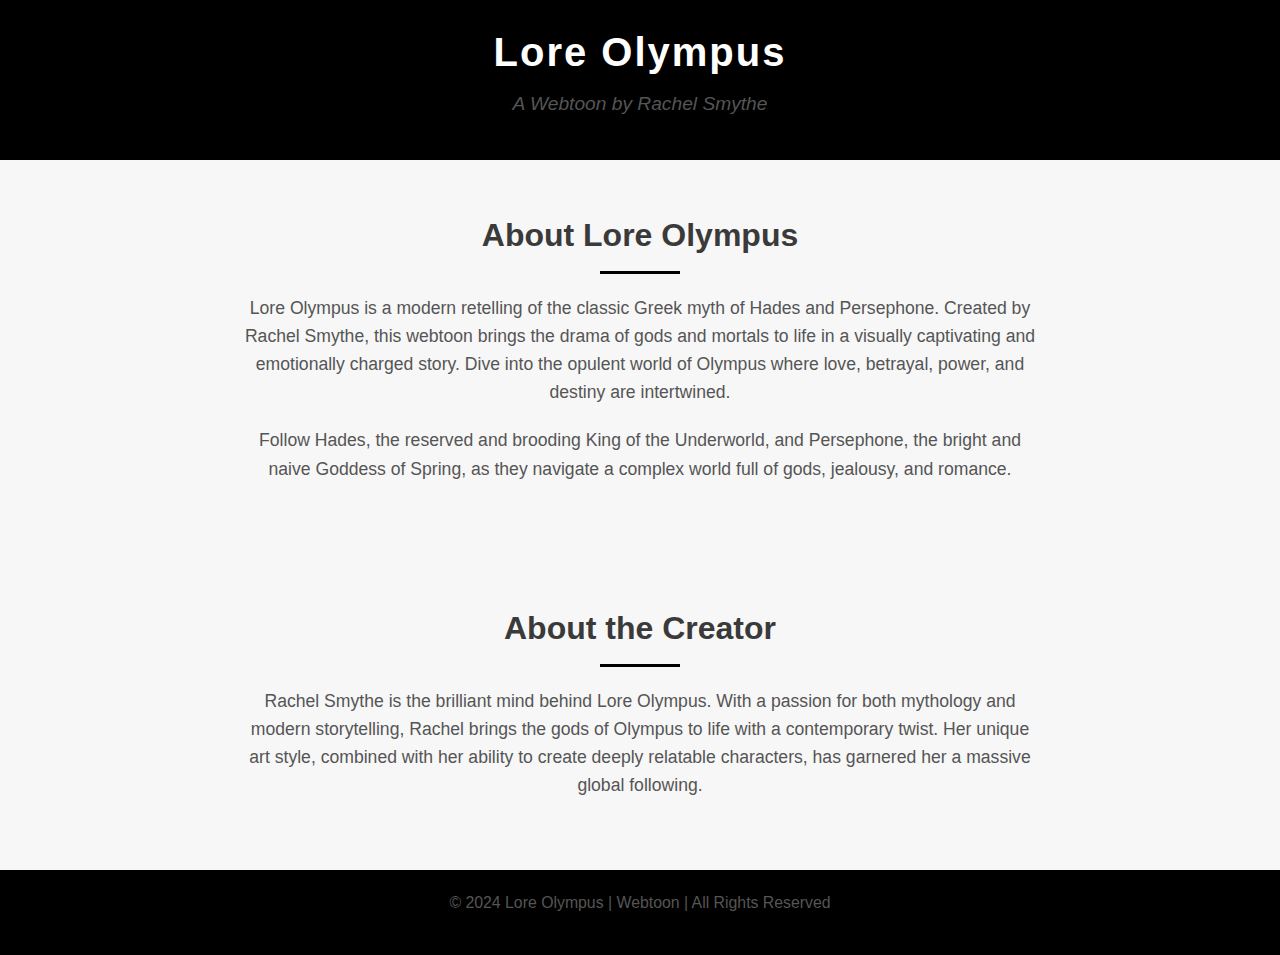
<file: about.html>
<!DOCTYPE html>
<html lang="en">
<head>
    <meta charset="UTF-8">
    <meta name="viewport" content="width=device-width, initial-scale=1.0">
    <meta http-equiv="X-UA-Compatible" content="ie=edge">
    <title>About Lore Olympus</title>
    <link rel="stylesheet" href="about.css">
</head>
<body>
    <header>
        <div class="header-content">
            <h1 class="title">Lore Olympus</h1>
            <p class="subtitle">A Webtoon by Rachel Smythe</p>
        </div>
    </header>

    <section class="about-section">
        <div class="about-container">
            <h2>About Lore Olympus</h2>
            <p>Lore Olympus is a modern retelling of the classic Greek myth of Hades and Persephone. Created by Rachel Smythe, this webtoon brings the drama of gods and mortals to life in a visually captivating and emotionally charged story. Dive into the opulent world of Olympus where love, betrayal, power, and destiny are intertwined.</p>
            <p>Follow Hades, the reserved and brooding King of the Underworld, and Persephone, the bright and naive Goddess of Spring, as they navigate a complex world full of gods, jealousy, and romance.</p>
        </div>
    </section>

    <section class="creator-section">
        <div class="creator-container">
            <h2>About the Creator</h2>
            <p>Rachel Smythe is the brilliant mind behind Lore Olympus. With a passion for both mythology and modern storytelling, Rachel brings the gods of Olympus to life with a contemporary twist. Her unique art style, combined with her ability to create deeply relatable characters, has garnered her a massive global following.</p>
        </div>
    </section>

    <footer>
        <div class="footer-content">
            <p>© 2024 Lore Olympus | Webtoon | All Rights Reserved</p>
        </div>
    </footer>
</body>
</html>
</file>
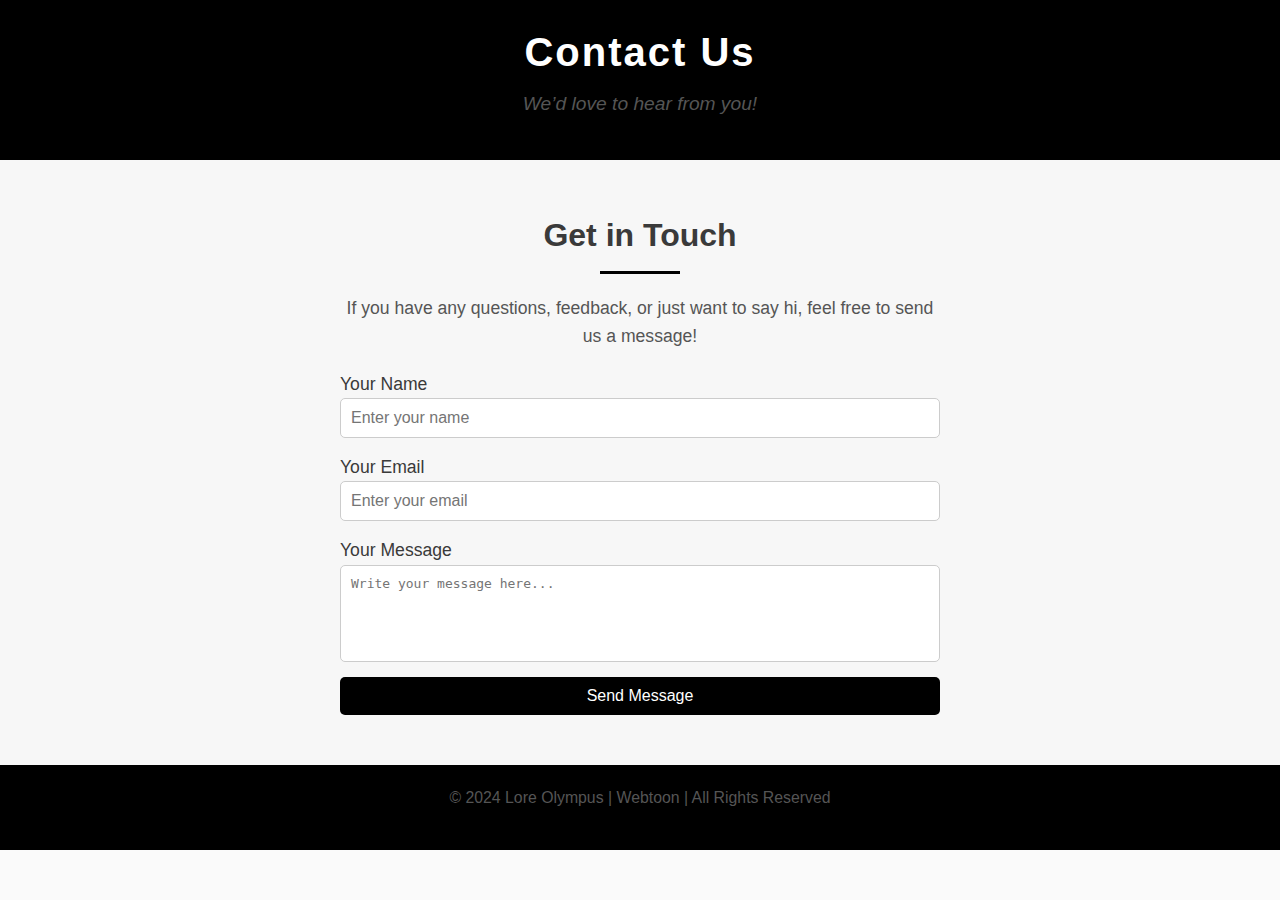
<file: contact.html>
<!DOCTYPE html>
<html lang="en">
<head>
    <meta charset="UTF-8">
    <meta name="viewport" content="width=device-width, initial-scale=1.0">
    <meta http-equiv="X-UA-Compatible" content="ie=edge">
    <title>Contact Us - Lore Olympus</title>
    <link rel="stylesheet" href="contact.css">
</head>
<body>
    <header>
        <div class="header-content">
            <h1 class="title">Contact Us</h1>
            <p class="subtitle">We’d love to hear from you!</p>
        </div>
    </header>

    <section class="contact-section">
        <div class="contact-container">
            <h2>Get in Touch</h2>
            <p>If you have any questions, feedback, or just want to say hi, feel free to send us a message!</p>
            <form class="contact-form">
                <div class="form-group">
                    <label for="name">Your Name</label>
                    <input type="text" id="name" name="name" placeholder="Enter your name" required>
                </div>
                <div class="form-group">
                    <label for="email">Your Email</label>
                    <input type="email" id="email" name="email" placeholder="Enter your email" required>
                </div>
                <div class="form-group">
                    <label for="message">Your Message</label>
                    <textarea id="message" name="message" rows="5" placeholder="Write your message here..." required></textarea>
                </div>
                <button type="submit" class="btn-submit">Send Message</button>
            </form>
        </div>
    </section>

    <footer>
        <div class="footer-content">
            <p>© 2024 Lore Olympus | Webtoon | All Rights Reserved</p>
        </div>
    </footer>
</body>
</html>
</file>
<file: about.css>
* {
    margin: 0;
    padding: 0;
    box-sizing: border-box;
}

body {
    font-family: 'Arial', sans-serif;
    color: #2c2c2c;
    background-color: #fafafa;
    line-height: 1.6;
}

header {
    background-color: #000000;
    padding: 20px 0;
    text-align: center;
}

.header-content {
    color: #ffffff;
}

.title {
    font-size: 2.5em;
    letter-spacing: 2px;
    margin-bottom: 5px;
}

.subtitle {
    font-size: 1.2em;
    font-style: italic;
}

.about-section, .creator-section {
    padding: 50px;
    background-color: #f7f7f7;
}

.about-container, .creator-container {
    max-width: 800px;
    margin: 0 auto;
}

h2 {
    font-size: 2em;
    margin-bottom: 20px;
    color: #3a3a3a;
    text-align: center;
    position: relative;
}

h2::after {
    content: '';
    display: block;
    width: 80px;
    height: 3px;
    background-color: #000000;
    margin: 10px auto 0;
}

p {
    font-size: 1.1em;
    margin-bottom: 20px;
    color: #555555;
    text-align: center;
}

footer {
    background-color: #000000;
    padding: 20px 0;
    text-align: center;
    color: #ffffff;
}

.footer-content {
    font-size: 0.9em;
}
</file>
<file: contact.css>
* {
    margin: 0;
    padding: 0;
    box-sizing: border-box;
}

body {
    font-family: 'Arial', sans-serif;
    color: #2c2c2c;
    background-color: #fafafa;
    line-height: 1.6;
}

header {
    background-color: #000000;
    padding: 20px 0;
    text-align: center;
}

.header-content {
    color: #ffffff;
}

.title {
    font-size: 2.5em;
    letter-spacing: 2px;
    margin-bottom: 5px;
}

.subtitle {
    font-size: 1.2em;
    font-style: italic;
}

.contact-section {
    padding: 50px;
    background-color: #f7f7f7;
}

.contact-container {
    max-width: 600px;
    margin: 0 auto;
    text-align: center;
}

h2 {
    font-size: 2em;
    margin-bottom: 20px;
    color: #3a3a3a;
    position: relative;
}

h2::after {
    content: '';
    display: block;
    width: 80px;
    height: 3px;
    background-color: #000000;
    margin: 10px auto 0;
}

p {
    font-size: 1.1em;
    margin-bottom: 20px;
    color: #555555;
}

.contact-form {
    display: flex;
    flex-direction: column;
    gap: 15px;
}

.form-group {
    display: flex;
    flex-direction: column;
    text-align: left;
}

label {
    font-size: 1.1em;
    color: #3a3a3a;
}

input, textarea {
    padding: 10px;
    border: 1px solid #ccc;
    border-radius: 5px;
    font-size: 1em;
}

input[type="text"], input[type="email"] {
    width: 100%;
}

textarea {
    resize: none;
}

.btn-submit {
    padding: 10px 20px;
    font-size: 1em;
    background-color: #000000;
    color: #ffffff;
    border: none;
    border-radius: 5px;
    cursor: pointer;
    transition: background-color 0.3s ease;
}

.btn-submit:hover {
    background-color: #3a3a3a;
}

footer {
    background-color: #000000;
    padding: 20px 0;
    text-align: center;
    color: #ffffff;
}

.footer-content {
    font-size: 0.9em;
}
</file>
